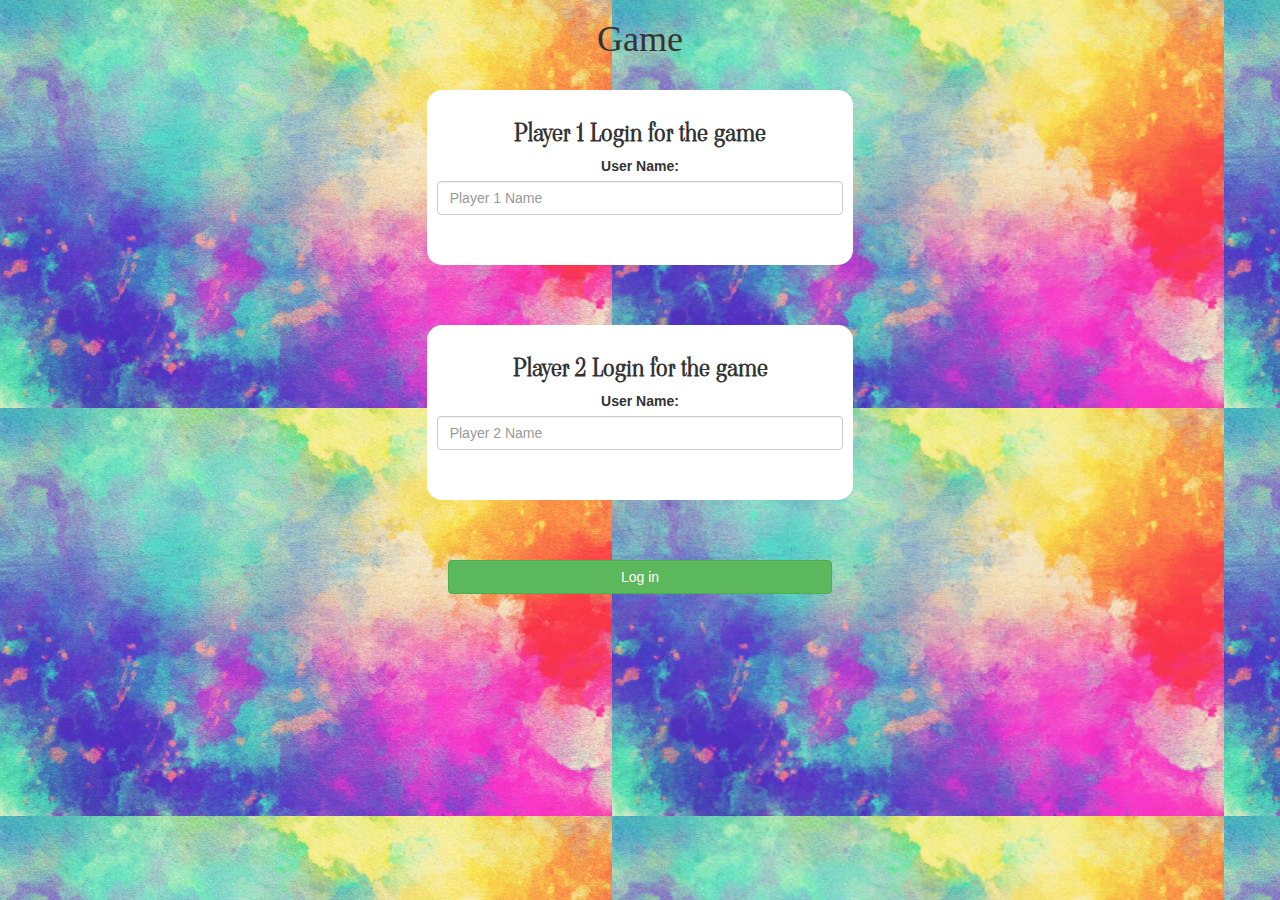
<file: index.html>
<html>
    <head>
        <title>Project 89</title>
    
    <meta name="viewport" content="width=device-width, initial-scale=1">
    
    <link href="https://fonts.googleapis.com/css2?family=Benne&display=swap" rel="stylesheet">
    <link href="https://fonts.googleapis.com/css2?family=Benne&family=Dancing+Script&family=Viaoda+Libre&display=swap" rel="stylesheet">
    <link rel="stylesheet" href="https://maxcdn.bootstrapcdn.com/bootstrap/3.4.0/css/bootstrap.min.css">
    <script src="https://ajax.googleapis.com/ajax/libs/jquery/3.4.1/jquery.min.js"></script>
    <script src="https://maxcdn.bootstrapcdn.com/bootstrap/3.4.0/js/bootstrap.min.js"></script>
    <link rel="stylesheet" type="text/css" href="quiz_name.css">

    <script src="quiz_login_game.js"></script>
    </head>
    <body>
        <center>
            <h1>Game</h1>
            <br>
            <div class="col-lg-4 col-sm-8 col-xs-11 login_div1">
                <h3>Player 1 Login for the game</h3>
                <label>User Name:</label>
                <input type="text" id="player_1_input" class="form-control" placeholder="Player 1 Name">
                <br>
                <br>
     
     
            </div> 
            <br>
            <br>
            <br>
     
            <div class="col-lg-4 col-sm-8 col-xs-11 login_div2">
             <h3>Player 2 Login for the game</h3>
             <label>User Name:</label>
             <input type="text" id="player_2_input" class="form-control" placeholder="Player 2 Name">
             <br>
             <br>
             
             
         </div> 
         <br>
         <br>
         <br>
         <button class="btn btn-success" style="width: 30%" onclick="addUser()">Log in</button>
        </center>
        
    </body>
</html>
</file>
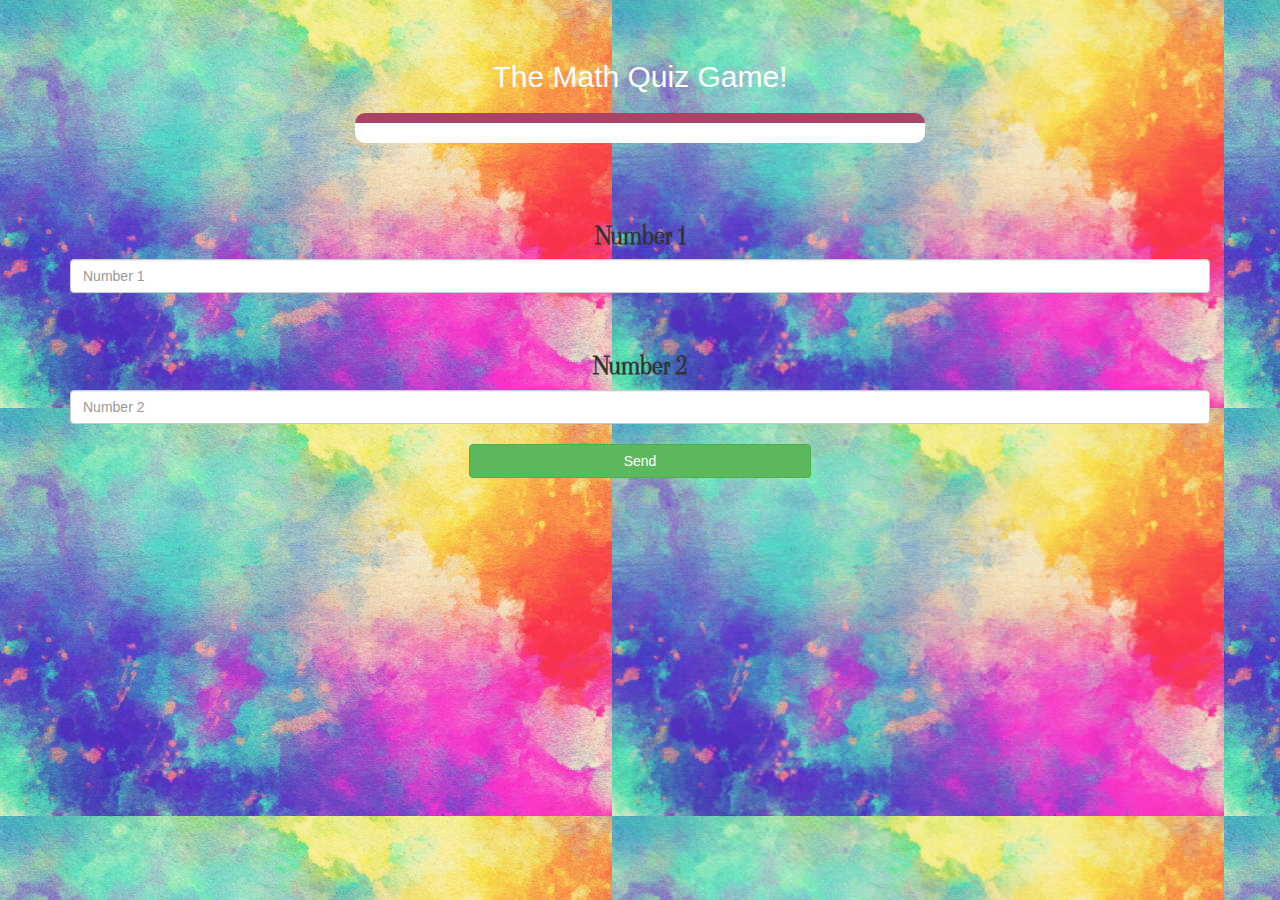
<file: quiz_game_page.html>
<html>
    <head>
        <title>The Math Quiz Game!</title>
    
    <meta name="viewport" content="width=device-width, initial-scale=1">
    
    <link href="https://fonts.googleapis.com/css2?family=Benne&display=swap" rel="stylesheet">
    <link href="https://fonts.googleapis.com/css2?family=Benne&family=Dancing+Script&family=Viaoda+Libre&display=swap" rel="stylesheet">
    <link rel="stylesheet" href="https://maxcdn.bootstrapcdn.com/bootstrap/3.4.0/css/bootstrap.min.css">
    <script src="https://ajax.googleapis.com/ajax/libs/jquery/3.4.1/jquery.min.js"></script>
    <script src="https://maxcdn.bootstrapcdn.com/bootstrap/3.4.0/js/bootstrap.min.js"></script>
    <link rel="stylesheet" type="text/css" href="quiz_name.css">

    <script src="quiz_game_page.js"></script>
    </head>
    <body>
        <h4 id="player1_name"></h4><span id="player1_score"></span>
        <br>
        <h4 id="player2_name"></h4><span id="player2_score"></span>
        <div class="container">
            <center>
                <h2 style="color:white;">The Math Quiz Game!</h2>
                <h3 id="player_question"></h3>
                <h3 id="player_answer"></h3>
                <div id="output" class="col-lg-6"></div>
                <br>
                <br>
                <br>
                <h3>Number 1</h3>
                <input type="text" class="form-control" placeholder="Number 1" id="number1">
                <br>
                <br>
                <h3>Number 2</h3>
                <input type="text" class="form-control" placeholder="Number 2" id="number2">
                <br>
                <button onclick="send()" class="btn btn-success" style="width: 30%;">Send</button>
            </center>
        </div>
    </body>
    </html>
</file>
<file: quiz_name.css>
body
{
	background-image: url('background.jpg');
}

	.login_div1 , .login_div2
	{
		background: white;
		padding: 10px;
		float: none;
		border-radius: 15px;
	}
    h1{
        font-family: 'Benne', serif;
        
        font-family: bolder;
    }
    h3{
        font-family: 'Viaoda Libre', cursive;
        font-weight: bold;
    }
    #output{
        background: white;
        border-radius: 10px;
        border-top: 10px solid #AA4465;
        padding: 10px;
        float: none;
        text-align: left;
    }
    #player1_name , #player2_name 
{
	display: inline-block;
	margin-left: 20px;
}
</file>
